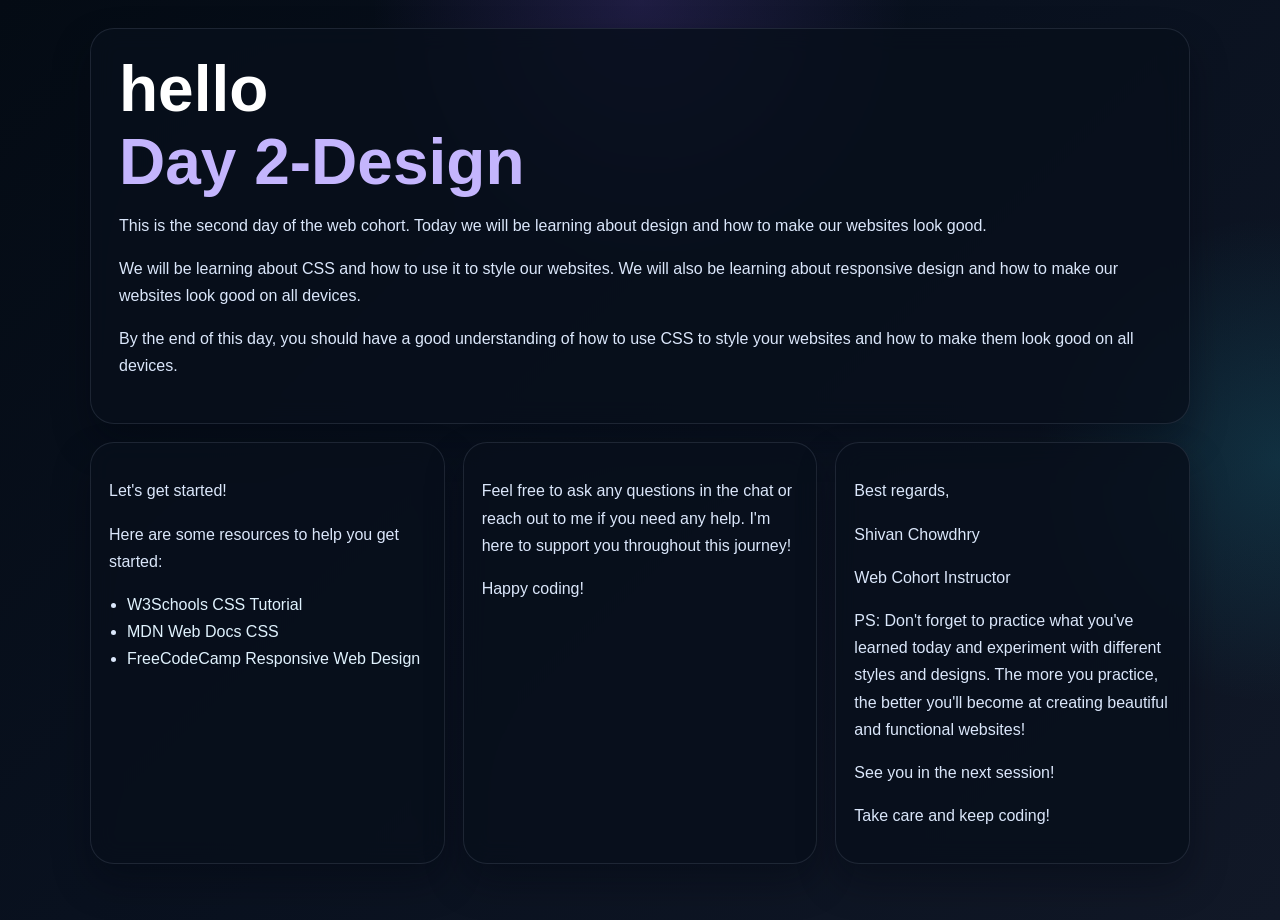
<file: index.html>
<!DOCTYPE html>
<html lang="en">

<head>
    <meta charset="UTF-8">
    <meta name="viewport" content="width=device-width, initial-scale=1.0">
    <title>Day 2-Design</title>
    <link rel="stylesheet" href="style.css">
</head>

<body>
    <main class="page-shell">
        <section class="hero-card">
            <h1>hello</h1>
            <h1>Day 2-Design</h1>
            <p>This is the second day of the web cohort. Today we will be learning about design and how to make our
                websites look good.</p>
            <p>We will be learning about CSS and how to use it to style our websites. We will also be learning about
                responsive design and how to make our websites look good on all devices.</p>
            <p>By the end of this day, you should have a good understanding of how to use CSS to style your websites and
                how to make them look good on all devices.</p>
        </section>

        <section class="grid">
            <article class="card">
                <p>Let's get started!</p>
                <p>Here are some resources to help you get started:</p>
                <ul>
                    <li><a href="https://www.w3schools.com/css/">W3Schools CSS Tutorial</a></li>
                    <li><a href="https://developer.mozilla.org/en-US/docs/Web/CSS">MDN Web Docs CSS</a></li>
                    <li><a href="https://www.freecodecamp.org/learn/responsive-web-design/">FreeCodeCamp Responsive Web
                            Design</a></li>
                </ul>
            </article>

            <article class="card">
                <p>Feel free to ask any questions in the chat or reach out to me if you need any help. I'm here to
                    support you throughout this journey!</p>
                <p>Happy coding!</p>
            </article>

            <article class="card">
                <p>Best regards,</p>
                <p>Shivan Chowdhry</p>
                <p>Web Cohort Instructor</p>
                <p>PS: Don't forget to practice what you've learned today and experiment with different styles and
                    designs. The more you practice, the better you'll become at creating beautiful and functional
                    websites!</p>
                <p>See you in the next session!</p>
                <p>Take care and keep coding!</p>
            </article>
        </section>
    </main>
</body>

</html>
</file>
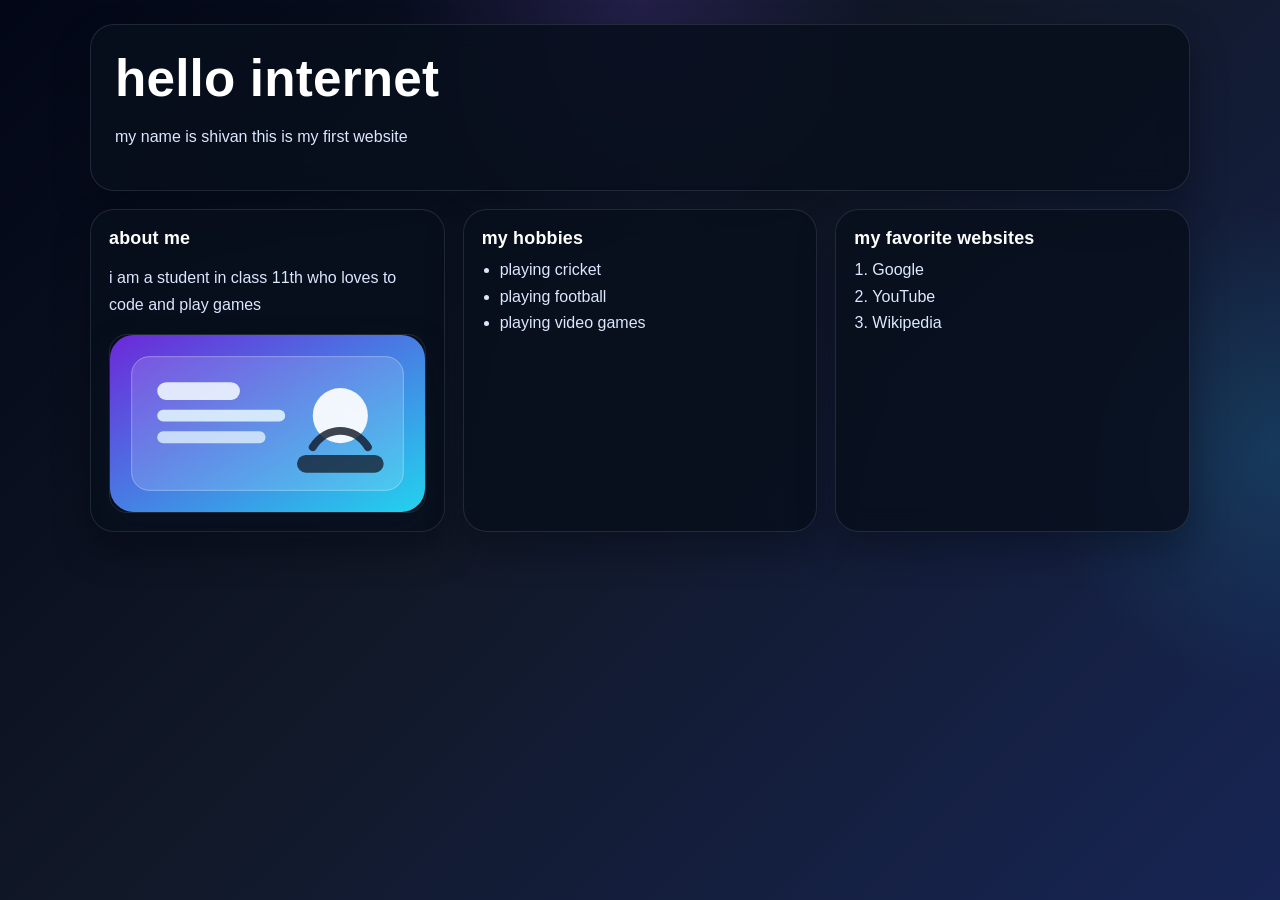
<file: Day-01-first-page/index.html>
<!DOCTYPE html>
<html lang="en">

<head>
    <meta charset="UTF-8">
    <meta name="viewport" content="width=device-width, initial-scale=1.0">
    <title>my first website</title>
    <link rel="stylesheet" href="style.css">
</head>

<body>
    <main class="page-shell">
        <section class="hero-card">
            <h1>hello internet</h1>
            <p>my name is shivan this is my first website</p>
        </section>

        <section class="grid">
            <article class="card">
                <h2>about me</h2>
                <p>i am a student in class 11th who loves to code and play games</p>
                <img src="hero-art.svg" alt="Example website screenshot" class="card-image">
            </article>

            <article class="card">
                <h2>my hobbies</h2>
                <ul>
                    <li>playing cricket</li>
                    <li>playing football</li>
                    <li>playing video games</li>
                </ul>
            </article>

            <article class="card">
                <h2>my favorite websites</h2>
                <ol>
                    <li><a href="https://www.google.com" target="_blank" rel="noopener">Google</a></li>
                    <li><a href="https://www.youtube.com" target="_blank" rel="noopener">YouTube</a></li>
                    <li><a href="https://www.wikipedia.org" target="_blank" rel="noopener">Wikipedia</a></li>
                </ol>
            </article>
        </section>
    </main>
</body>

</html>
</file>
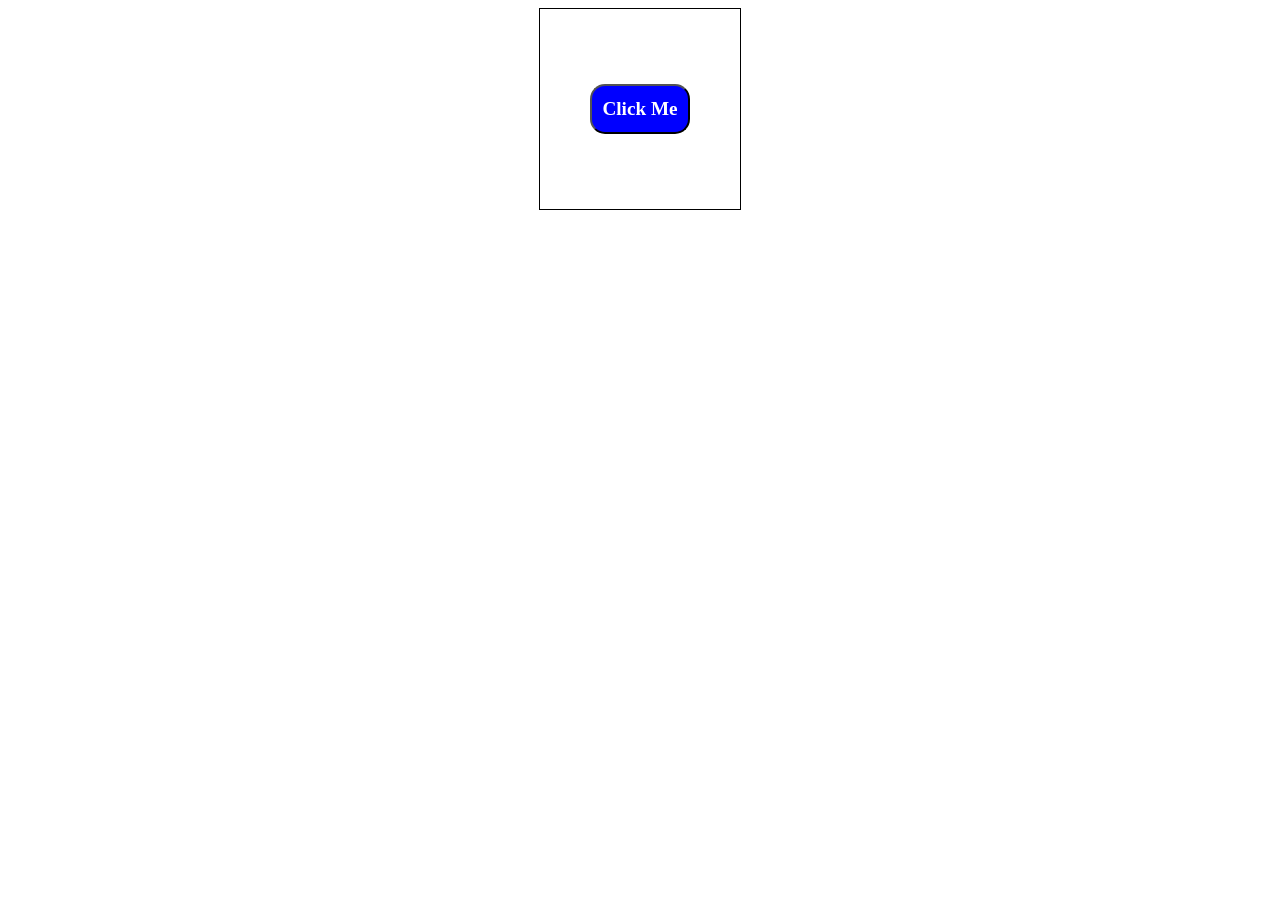
<file: day-idk/index.html>
<!DOCTYPE html>
<html lang="en">
<head>
    <meta charset="UTF-8">
    <meta name="viewport" content="width=device-width, initial-scale=1.0">
    <title>BASICS OF JAVASCRIPT</title>
    <link rel="stylesheet" href="style.css">
</head>
<body>
    <div class="container">
            <button id="mybutton" class="button" type="button">Click Me</button>
    </div>
    <!-- <script>
        let button = document.getElementById("mybutton");
        button.onclick = function(){
            alert("Hi, i'm button and I got clicked!!");
        }
        console.log("Hi, i'm Pulkit, we are going to deploy a website today")
    </script> -->
    <script src="script.js"></script>
</body>
</html>
</file>
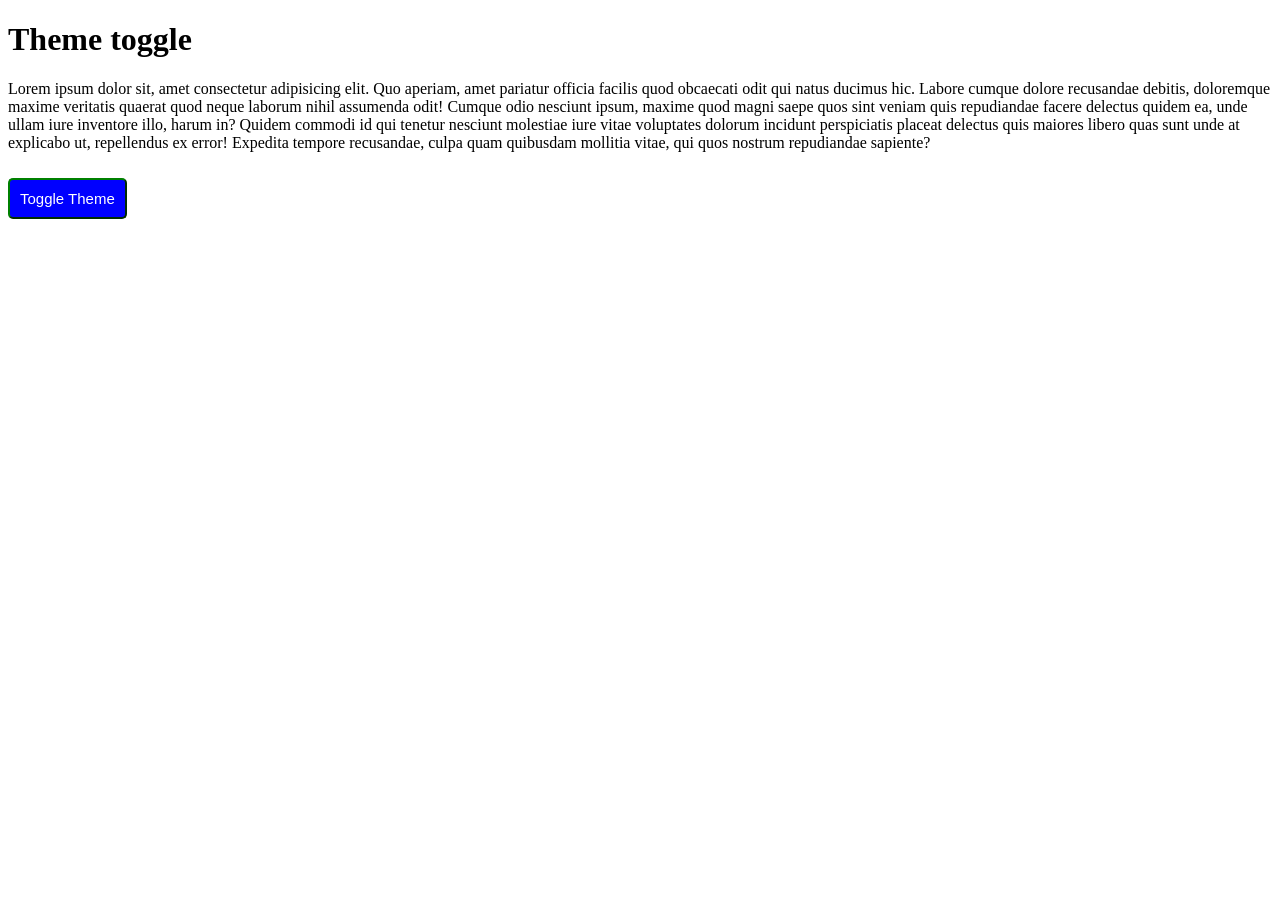
<file: theme toggle/index.html>
<!DOCTYPE html>
<html lang="en">

<head>
    <meta charset="UTF-8">
    <meta name="viewport" content="width=device-width, initial-scale=1.0">
    <title>theme toggle</title>
    <link rel="stylesheet" href="style.css">
</head>

<body class="light">
    <h1>Theme toggle</h1>
    <p>Lorem ipsum dolor sit, amet consectetur adipisicing elit. Quo aperiam, amet pariatur officia facilis quod
        obcaecati odit qui natus ducimus hic. Labore cumque dolore recusandae debitis, doloremque maxime veritatis
        quaerat quod neque laborum nihil assumenda odit! Cumque odio nesciunt ipsum, maxime quod magni saepe quos sint
        veniam quis repudiandae facere delectus quidem ea, unde ullam iure inventore illo, harum in? Quidem commodi id
        qui tenetur nesciunt molestiae iure vitae voluptates dolorum incidunt perspiciatis placeat delectus quis maiores
        libero quas sunt unde at explicabo ut, repellendus ex error! Expedita tempore recusandae, culpa quam quibusdam
        mollitia vitae, qui quos nostrum repudiandae sapiente?</p>
    <button onclick="toggleTheme()">Toggle Theme</button>
    <script src="script.js"></script>
</body>

</html>
</file>
<file: style.css>
:root {
  --bg: #07111f;
  --panel: rgba(8, 15, 27, 0.82);
  --text: #eff6ff;
  --muted: #dbe7fb;
  --border: rgba(148, 163, 184, 0.16);
  --accent: #8b5cf6;
  --accent-2: #22d3ee;
}

* {
  box-sizing: border-box;
}

body {
  margin: 0;
  min-height: 100vh;
  font-family: Inter, Arial, sans-serif;
  color: var(--text);
  background:
    radial-gradient(circle at top, rgba(139, 92, 246, 0.18), transparent 24%),
    radial-gradient(circle at right, rgba(34, 211, 238, 0.14), transparent 18%),
    linear-gradient(135deg, #040b14 0%, #09111f 45%, #111827 100%);
}

.page-shell {
  width: min(1100px, calc(100% - 24px));
  margin: 0 auto;
  padding: 28px 0 56px;
}

.hero-card,
.card {
  background: var(--panel);
  border: 1px solid var(--border);
  border-radius: 24px;
  box-shadow: 0 18px 36px rgba(4, 7, 13, 0.35);
  backdrop-filter: blur(12px);
}

.hero-card {
  padding: 28px;
  margin-bottom: 18px;
}

h1 {
  margin: 0 0 8px;
  font-size: clamp(2.6rem, 7vw, 4rem);
  line-height: 1.02;
  color: #ffffff;
}

h1+h1 {
  margin-top: 0;
  color: #c4b5fd;
}

p,
li,
a {
  font-size: 1rem;
  line-height: 1.7;
  color: var(--muted);
}

ul {
  padding-left: 18px;
}

li a {
  color: #e0f2fe;
  text-decoration: none;
}

li a:hover {
  text-decoration: underline;
}

.grid {
  display: grid;
  grid-template-columns: repeat(3, 1fr);
  gap: 18px;
}

.card {
  padding: 18px;
}

.card:hover {
  transform: translateY(-2px);
  transition: transform 0.2s ease;
}

@media (max-width: 920px) {
  .grid {
    grid-template-columns: 1fr 1fr;
  }
}

@media (max-width: 640px) {
  .page-shell {
    width: min(100% - 14px, 1100px);
    padding-top: 14px;
  }

  .hero-card,
  .card {
    border-radius: 18px;
    padding: 16px;
  }

  .grid {
    grid-template-columns: 1fr;
  }
}
</file>
<file: Day-01-first-page/style.css>
:root {
    --bg: #06111f;
    --panel: rgba(8, 15, 28, 0.84);
    --text: #eff6ff;
    --muted: #dbe7ff;
    --border: rgba(148, 163, 184, 0.18);
    --accent: #8b5cf6;
    --accent-2: #22d3ee;
}

* {
    box-sizing: border-box;
}

body {
    margin: 0;
    min-height: 100vh;
    font-family: Arial, Helvetica, sans-serif;
    color: var(--text);
    background:
        radial-gradient(circle at top, rgba(139, 92, 246, 0.18), transparent 22%),
        radial-gradient(circle at right, rgba(34, 211, 238, 0.14), transparent 18%),
        linear-gradient(135deg, #020617 0%, #111827 45%, #172554 100%);
}

.page-shell {
    width: min(1100px, calc(100% - 24px));
    margin: 0 auto;
    padding: 24px 0 56px;
}

.hero-card,
.card {
    background: var(--panel);
    border: 1px solid var(--border);
    border-radius: 24px;
    box-shadow: 0 18px 36px rgba(4, 7, 13, 0.35);
    backdrop-filter: blur(12px);
}

.hero-card {
    padding: 24px;
    margin-bottom: 18px;
}

.grid {
    display: grid;
    grid-template-columns: repeat(3, 1fr);
    gap: 18px;
}

.card {
    padding: 18px;
}

h1,
h2 {
    color: #ffffff;
    letter-spacing: 0.2px;
}

h1 {
    font-size: clamp(2.2rem, 6vw, 3.2rem);
    margin: 0 0 8px;
}

h2 {
    font-size: 1.12rem;
    margin-top: 0;
    margin-bottom: 8px;
}

p,
li {
    color: var(--muted);
    line-height: 1.65;
}

img {
    display: block;
    width: 100%;
    max-width: 320px;
    border-radius: 18px;
    border: 1px solid var(--border);
    box-shadow: 0 14px 30px rgba(15, 23, 42, 0.35);
    margin-top: 8px;
}

ul,
ol {
    padding-left: 18px;
    margin: 0;
}

li a {
    color: #dbeafe;
    text-decoration: none;
}

li a:hover {
    text-decoration: underline;
}

.card:hover {
    transform: translateY(-2px);
    transition: transform 0.18s ease;
}

@media (max-width: 920px) {
    .grid {
        grid-template-columns: 1fr 1fr;
    }
}

@media (max-width: 640px) {
    .page-shell {
        width: min(100% - 14px, 1100px);
        padding-top: 14px;
    }

    .hero-card,
    .card {
        border-radius: 18px;
        padding: 16px;
    }

    .grid {
        grid-template-columns: 1fr;
    }
}
</file>
<file: day-idk/style.css>
.button{
    width: 100px;
    height: 50px;
    background-color: blue;
    color: white;
    border-radius: 15px;
    font-weight: bold;
    font-size: larger;
    cursor: pointer;
    font-family: Cambria, Cochin, Georgia, Times, 'Times New Roman', serif;
}

.container{
    display: flex;
    justify-content: center;
    align-items: center;
    width: 200px;
    height: 200px;
    margin: auto;
    border: 1px solid black;
}
</file>
<file: theme toggle/style.css>
.dark {
    background-color: black;
    color: white;
}

.light {
    background-color: white;
    color: black;
}

button {
    background-color: blue;
    color: white;
    padding: 10px;
    border-radius: 5px;
    cursor: pointer;
    font-size: 15px;
    margin-top: 10px;
    border-color: green;
}
</file>
